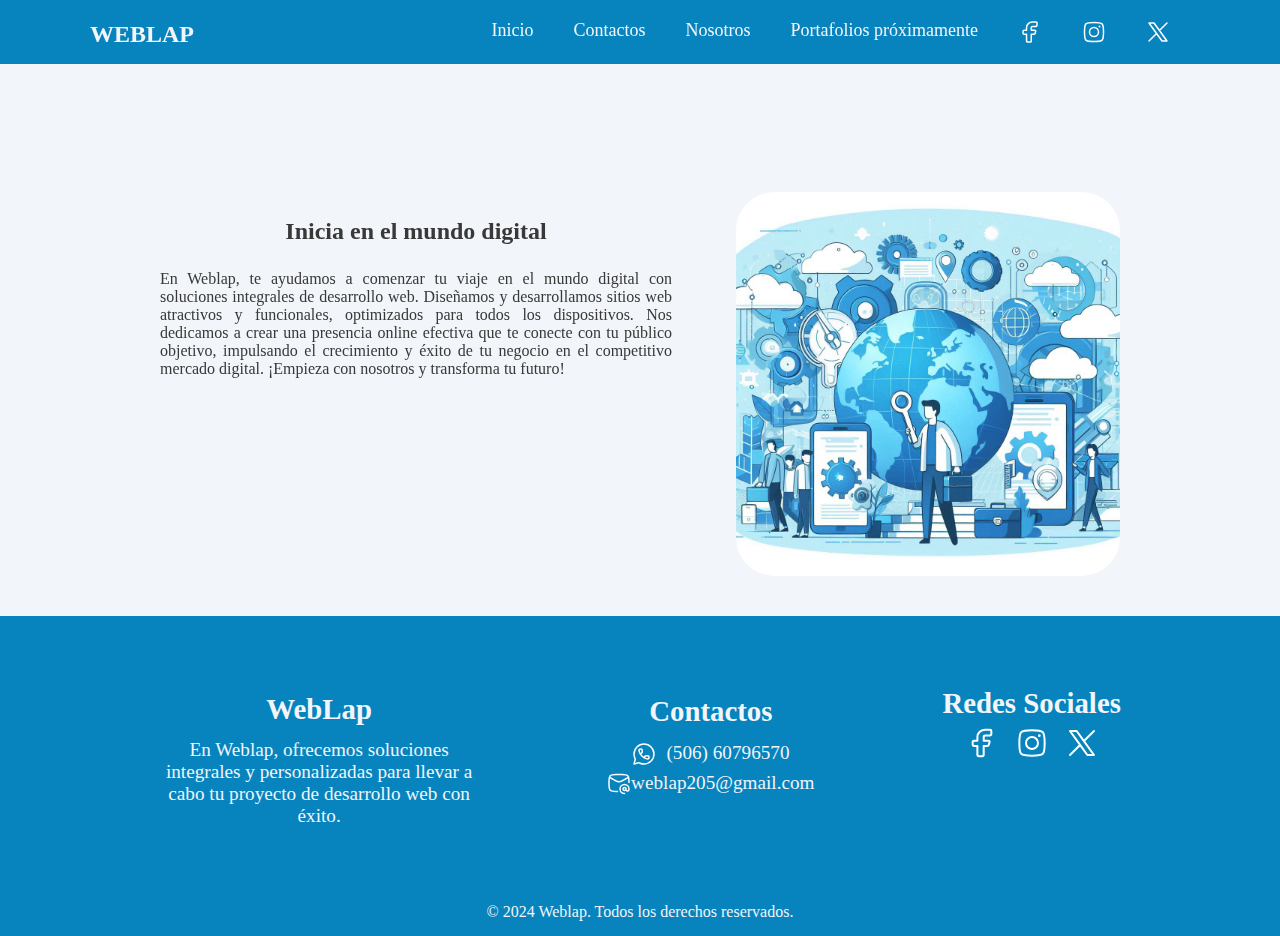
<file: mundo_digital.html>
<!DOCTYPE html>
<html lang="en">
<head>
    <meta charset="UTF-8">
    <meta name="viewport" content="width=device-width,user-scalabre=no,initial-scale=1.0,maximun-scale=1.0,minimum-scale=1.0">
    <title>WebLap</title>
    <link rel="stylesheet" href = "../css/mundo_digital.css" />
    <link rel="stylesheet" href="https://unpkg.com/aos@2.3.4/dist/aos.css">
    <link rel = "icon" href = "../imagenes/logo.jpeg">
</head>
<body>
    <header>
        <div class = "back">
            <div class = "menu container">
                <h1 id = "logo">WebLap</h1>
                <input type = "checkbox" id = "menu"/>
                <label for = "menu">
                    <img  src = "../imagenes/menu.png" class = "imagen-icono">
                </label>
                <nav class = "navbar">
                    <ul class = "enlaces">
                        <li><a id = "inicio"href = "../html/index.html">Inicio</a></li>
                        <li><a id = "blog" href = "index.html#contacto">Contactos</a></li>
                        <li><a id = "nosotros"href = "../html/nosotros.html">Nosotros</a></li>
                        <li><a id = "consejos"href = "#">Portafolios próximamente</a></li>
                        <li><a href = "https://www.facebook.com/profile.php?id=61561768546669"><img src = "../imagenes/facebook-02-stroke-rounded.svg"></a></li>
                        <li><a href = "https://www.instagram.com/weblap22"><img src = "../imagenes/instagram-stroke-rounded.svg"></a></li>
                        <li><a href = "https://www.x.com/weblap22"><img src = "../imagenes/new-twitter-stroke-rounded.svg"></a></li>
                    </ul>
                </nav>
            </div>
        </div>
    </header>
    <section class = "seccion_mundo_digital">
        <div class = "mundo_digital"data-aos="fade-up">
            <div class = "parte_1">
                <div class = "contenido_mundo_digital">
                    <h2 class = "titulo_mundo_digital">Inicia en el mundo digital</h2>
                    <p class = "texto_mundo_digital">
                        En Weblap, te ayudamos a comenzar tu viaje en el mundo digital con soluciones integrales de desarrollo web. Diseñamos y desarrollamos sitios web atractivos y funcionales, optimizados para todos los dispositivos. Nos dedicamos a crear una presencia online efectiva que te conecte con tu público objetivo, impulsando el crecimiento y éxito de tu negocio en el competitivo mercado digital. ¡Empieza con nosotros y transforma tu futuro!
                    </p>
                </div>
                <div class = "parte_2">
                    <img src = "../imagenes/mundo_digital.jpeg" class = "tamaño_imagen">
                </div>
            </div>
           
        </div>
    </section>
    <footer data-aos="fade-up">
        <div class = "contenido_footer">
            <div class = "descripcion">
                <h2 id = "titulo_descripcion">WebLap</h2>
                <p id = "texto_descripcion">
                    En Weblap, ofrecemos soluciones integrales y personalizadas para llevar a cabo tu proyecto de desarrollo web con éxito.
                </p>
            </div>
            <div class = "contact">
                <h2 id = "titulo_contact">Contactos</h2>
                <div class = "contenido_contac">
                    <div class = "whatsap">
                        <img src="../imagenes/whatsapp-stroke-rounded.svg">
                        <p class = "texto_contac">(506) 60796570</p>
                    </div>
                    <div class = "email">
                        <img src = "../imagenes/mail-at-sign-01-stroke-rounded.svg">
                        <a id = "correo" href = "mailto:weblap205@gmail.com">weblap205@gmail.com</a>
                    </div>
                </div>
            </div>
            <div class = "redes_sociales">
                <h2 id = "titulo_redes">Redes Sociales</h2>
                <div class = "contenido_redes">
                    <a class = "d"href = "https://www.facebook.com/profile.php?id=61561768546669" ><img src = "../imagenes/facebook-02-stroke-rounded.svg" class = "tamaño_redes"></a>
                    <a class = "d" href = "https://www.instagram.com/weblap22"><img src = "../imagenes/instagram-stroke-rounded.svg" class = "tamaño_redes"></a>
                    <a class = "d" href = "https://www.x.com/weblap22"><img src = "../imagenes/new-twitter-stroke-rounded.svg" class = "tamaño_redes"></a>
                </div>
            </div>
        </div>
        <div class = "derechos_reservados">
            <p>&copy; 2024 Weblap. Todos los derechos reservados.</p>
        </div>
        
    </footer>
    <script src="https://unpkg.com/aos@2.3.4/dist/aos.js"></script>
    <script>AOS.init();</script>
    
</body>
</html>
</file>
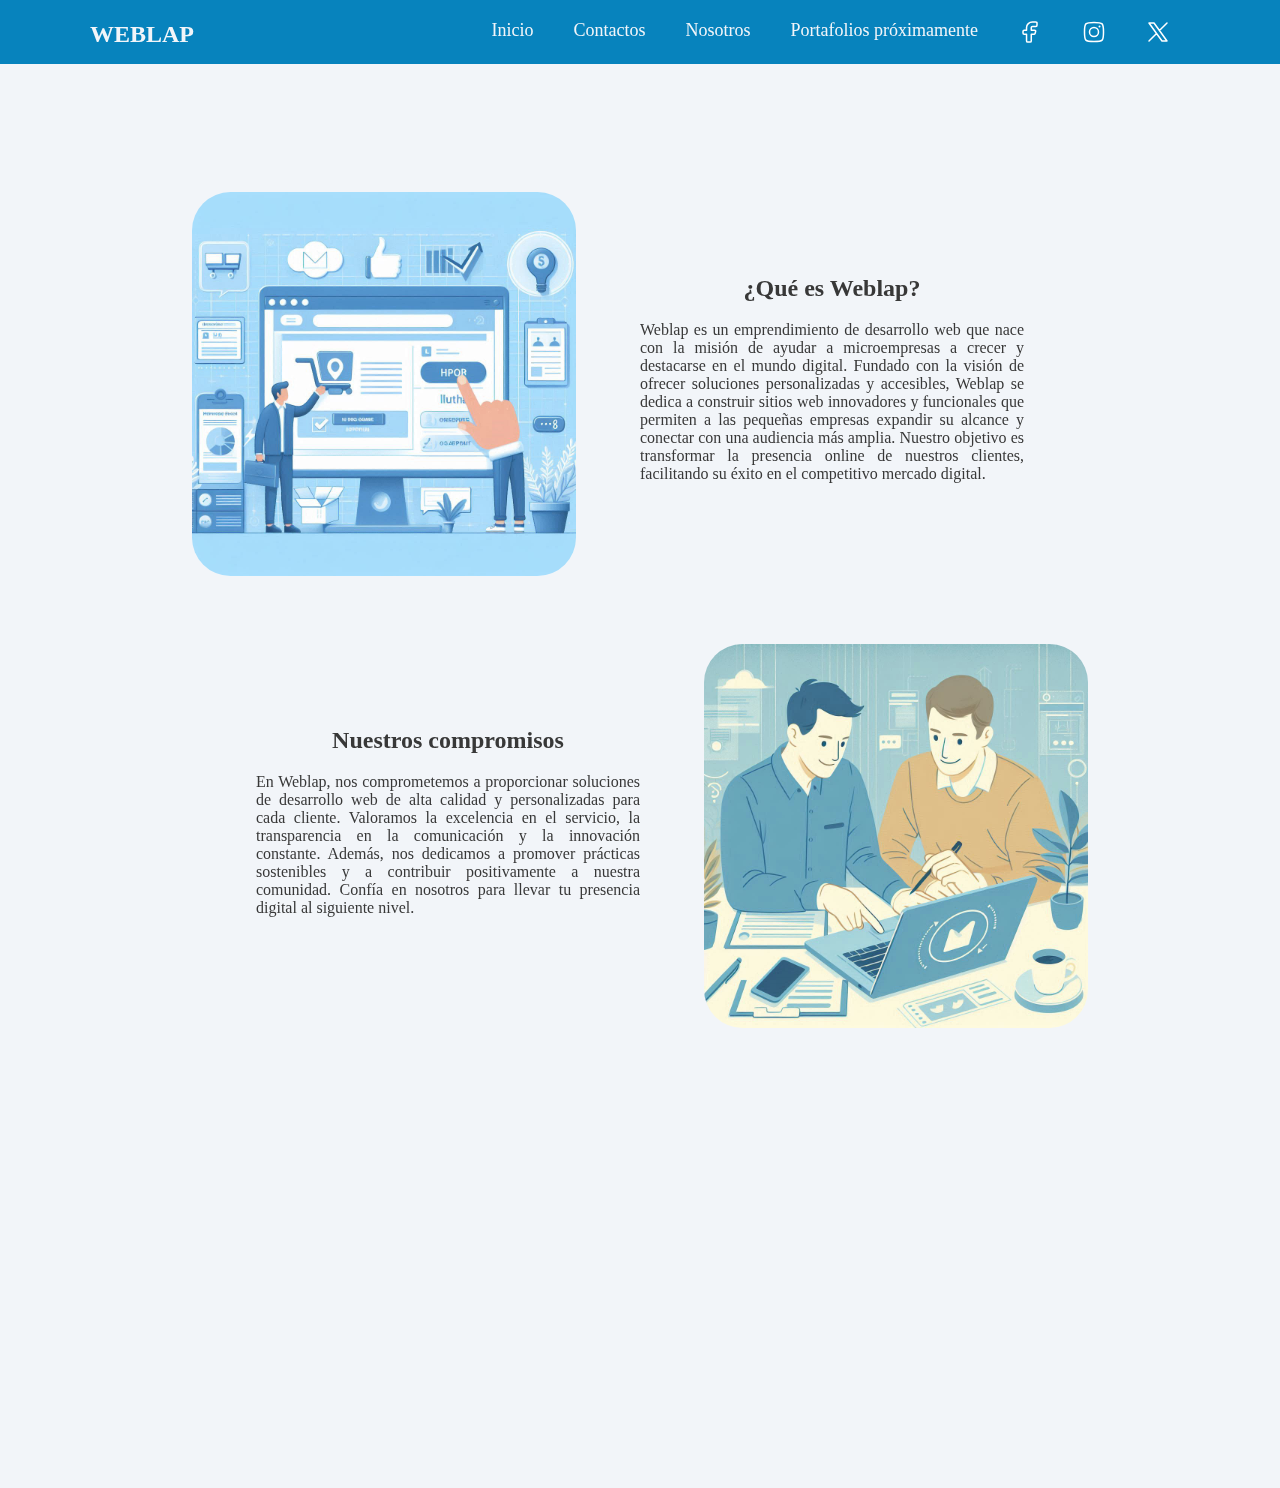
<file: nosotros.html>
<!DOCTYPE html>
<html lang="en">
<head>
    <meta charset="UTF-8">
    <meta name="viewport" content="width=device-width,user-scalabre=no,initial-scale=1.0,maximun-scale=1.0,minimum-scale=1.0">
    <title>WebLap</title>
    <link rel="stylesheet" href = "../css/nosotros.css" />
    <link rel="stylesheet" href="https://unpkg.com/aos@2.3.4/dist/aos.css">
    <link rel = "icon" href = "../imagenes/logo.jpeg">
</head>
<body>
    <header>
        <div class = "back">
            <div class = "menu container">
                <h1 id = "logo">WebLap</h1>
                <input type = "checkbox" id = "menu"/>
                <label for = "menu">
                    <img  src = "../imagenes/menu.png" class = "imagen-icono">
                </label>
                <nav class = "navbar">
                    <ul class = "enlaces">
                        <li><a id = "inicio"href = "../html/index.html">Inicio</a></li>
                        <li><a id = "blog" href = "index.html#contacto">Contactos</a></li>
                        <li><a id = "nosotros"href = "../html/nosotros.html">Nosotros</a></li>
                        <li><a id = "consejos"href = "#">Portafolios próximamente</a></li>
                        <li><a href = "https://www.facebook.com/profile.php?id=61561768546669"><img src = "../imagenes/facebook-02-stroke-rounded.svg"></a></li>
                        <li><a href = "https://www.instagram.com/weblap22"><img src = "../imagenes/instagram-stroke-rounded.svg"></a></li>
                        <li><a href = "https://www.x.com/weblap22"><img src = "../imagenes/new-twitter-stroke-rounded.svg"></a></li>
                    </ul>
                </nav>
            </div>
        </div>
    </header>
    <section class = "seccion_nosotros">
        <div class = "nosotros">
            <div class = "des"data-aos="fade-up">
                <div class = "imagen_nosotros_1">
                    <img src = "../imagenes/ayudar.jpeg" class = "tamaño_nosotros">
                </div>
                <div class = "contenido_nosotros">
                    <h2 class = "titulo_nosotros">¿Qué es Weblap?</h2>
                    <p class = "texto_nosotros">
                        Weblap es un emprendimiento de desarrollo web que nace con la misión de ayudar a microempresas a crecer y destacarse en el mundo digital. Fundado con la visión de ofrecer soluciones personalizadas y accesibles, Weblap se dedica a construir sitios web innovadores y funcionales que permiten a las pequeñas empresas expandir su alcance y conectar con una audiencia más amplia. Nuestro objetivo es transformar la presencia online de nuestros clientes, facilitando su éxito en el competitivo mercado digital.
                    </p>
                </div>
            </div>
            <div class = "proposito"data-aos="fade-up">
               
                <div class = "contenido_nosotros">
                    <h2 class = "titulo_nosotros">Nuestros compromisos</h2>
                    <p class = "texto_nosotros">
                        En Weblap, nos comprometemos a proporcionar soluciones de desarrollo web de alta calidad y personalizadas para cada cliente. Valoramos la excelencia en el servicio, la transparencia en la comunicación y la innovación constante. Además, nos dedicamos a promover prácticas sostenibles y a contribuir positivamente a nuestra comunidad. Confía en nosotros para llevar tu presencia digital al siguiente nivel.
                    </p>
                </div>
                <div class = "imagen_nosotros_1">
                    <img src = "../imagenes/proposito.jpeg" class = "tamaño_nosotros">
                </div>
            </div>
        </div>
    </section>
    <footer data-aos="fade-up">
        <div class = "contenido_footer">
            <div class = "descripcion">
                <h2 id = "titulo_descripcion">WebLap</h2>
                <p id = "texto_descripcion">
                    En Weblap, ofrecemos soluciones integrales y personalizadas para llevar a cabo tu proyecto de desarrollo web con éxito.
                </p>
            </div>
            <div class = "contact">
                <h2 id = "titulo_contact">Contactos</h2>
                <div class = "contenido_contac">
                    <div class = "whatsap">
                        <img src="../imagenes/whatsapp-stroke-rounded.svg">
                        <p class = "texto_contac">(506) 60796570</p>
                    </div>
                    <div class = "email">
                        <img src = "../imagenes/mail-at-sign-01-stroke-rounded.svg">
                        <a id = "correo" href = "mailto:weblap205@gmail.com">weblap205@gmail.com</a>
                    </div>
                </div>
            </div>
            <div class = "redes_sociales">
                <h2 id = "titulo_redes">Redes Sociales</h2>
                <div class = "contenido_redes">
                    <a class = "d"href = "https://www.facebook.com/profile.php?id=61561768546669" ><img src = "../imagenes/facebook-02-stroke-rounded.svg" class = "tamaño_redes"></a>
                    <a class = "d" href = "https://www.instagram.com/weblap22"><img src = "../imagenes/instagram-stroke-rounded.svg" class = "tamaño_redes"></a>
                    <a class = "d" href = "https://www.x.com/weblap22"><img src = "../imagenes/new-twitter-stroke-rounded.svg" class = "tamaño_redes"></a>
                </div>
            </div>
        </div>
        <div class = "derechos_reservados">
            <p>&copy; 2024 Weblap. Todos los derechos reservados.</p>
        </div>
        
    </footer>
    <script src="https://unpkg.com/aos@2.3.4/dist/aos.js"></script>
    <script>AOS.init();</script>
</body>
</html>
</file>
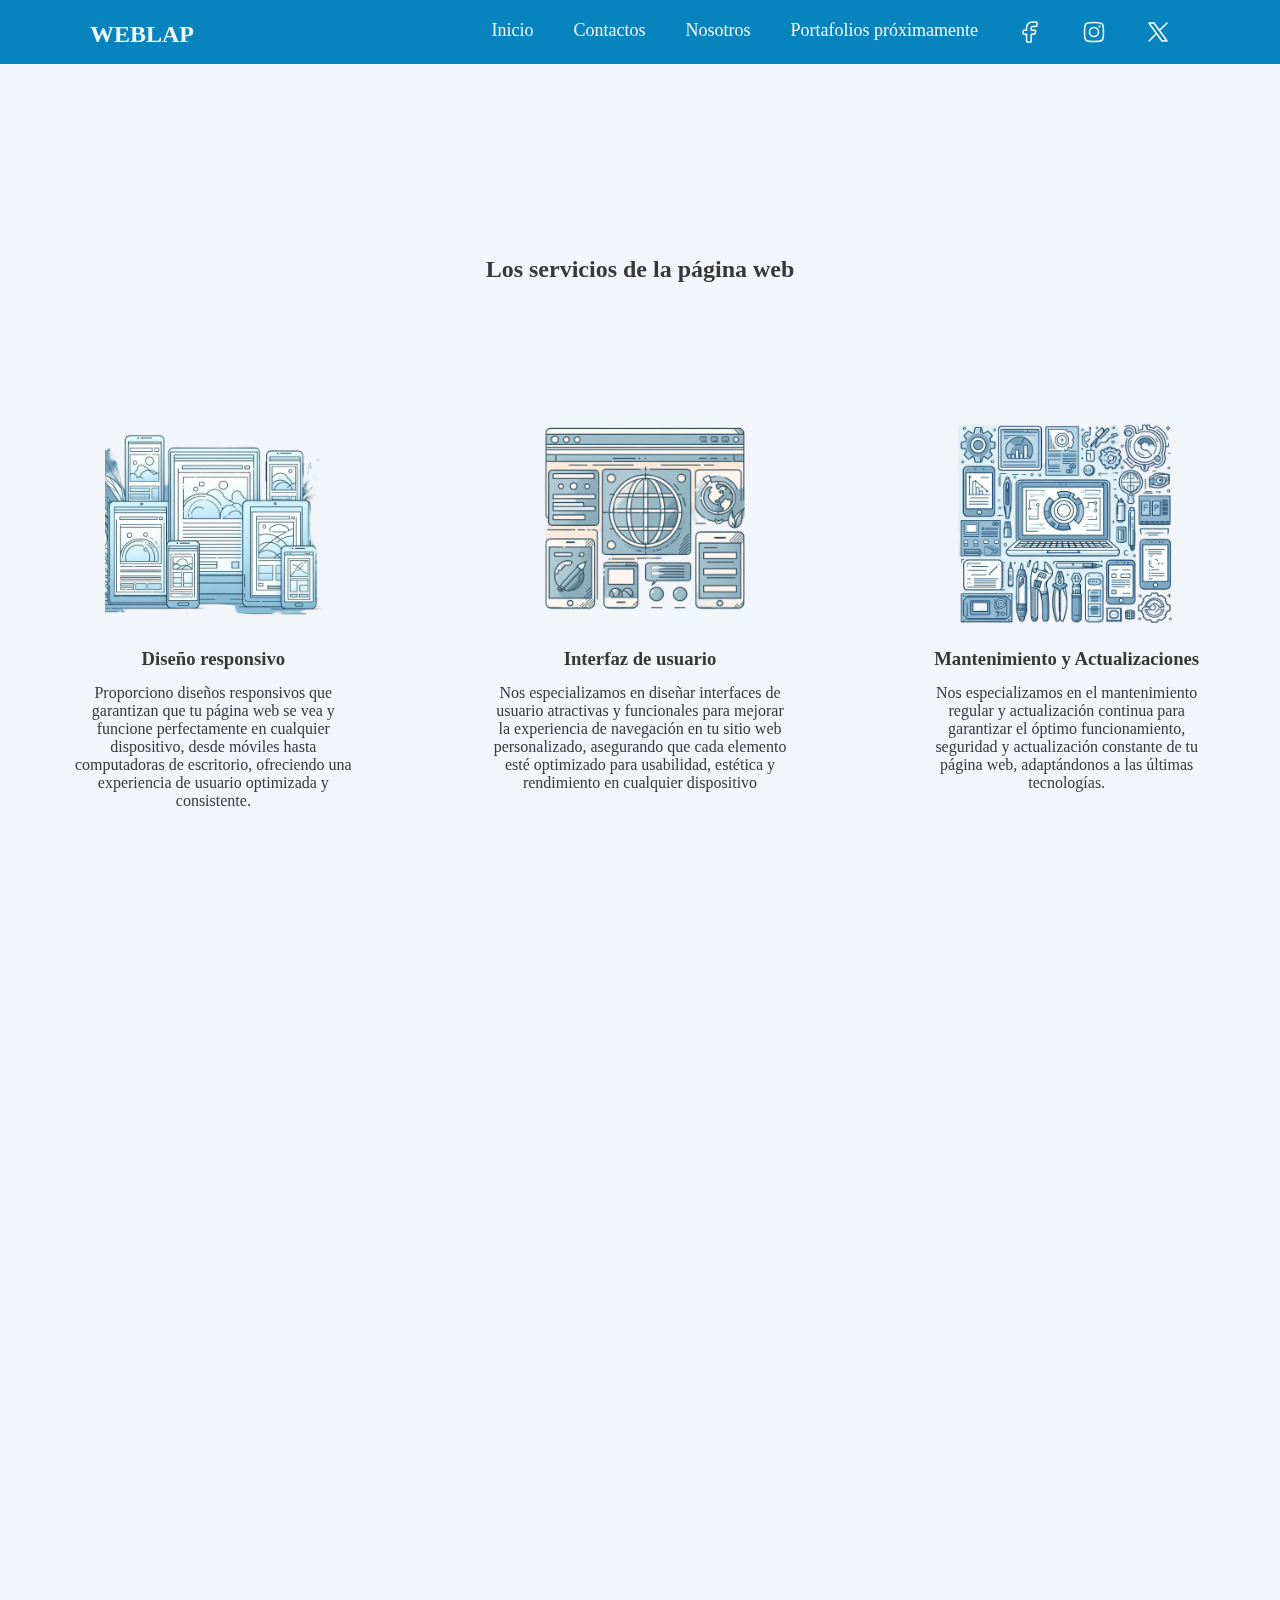
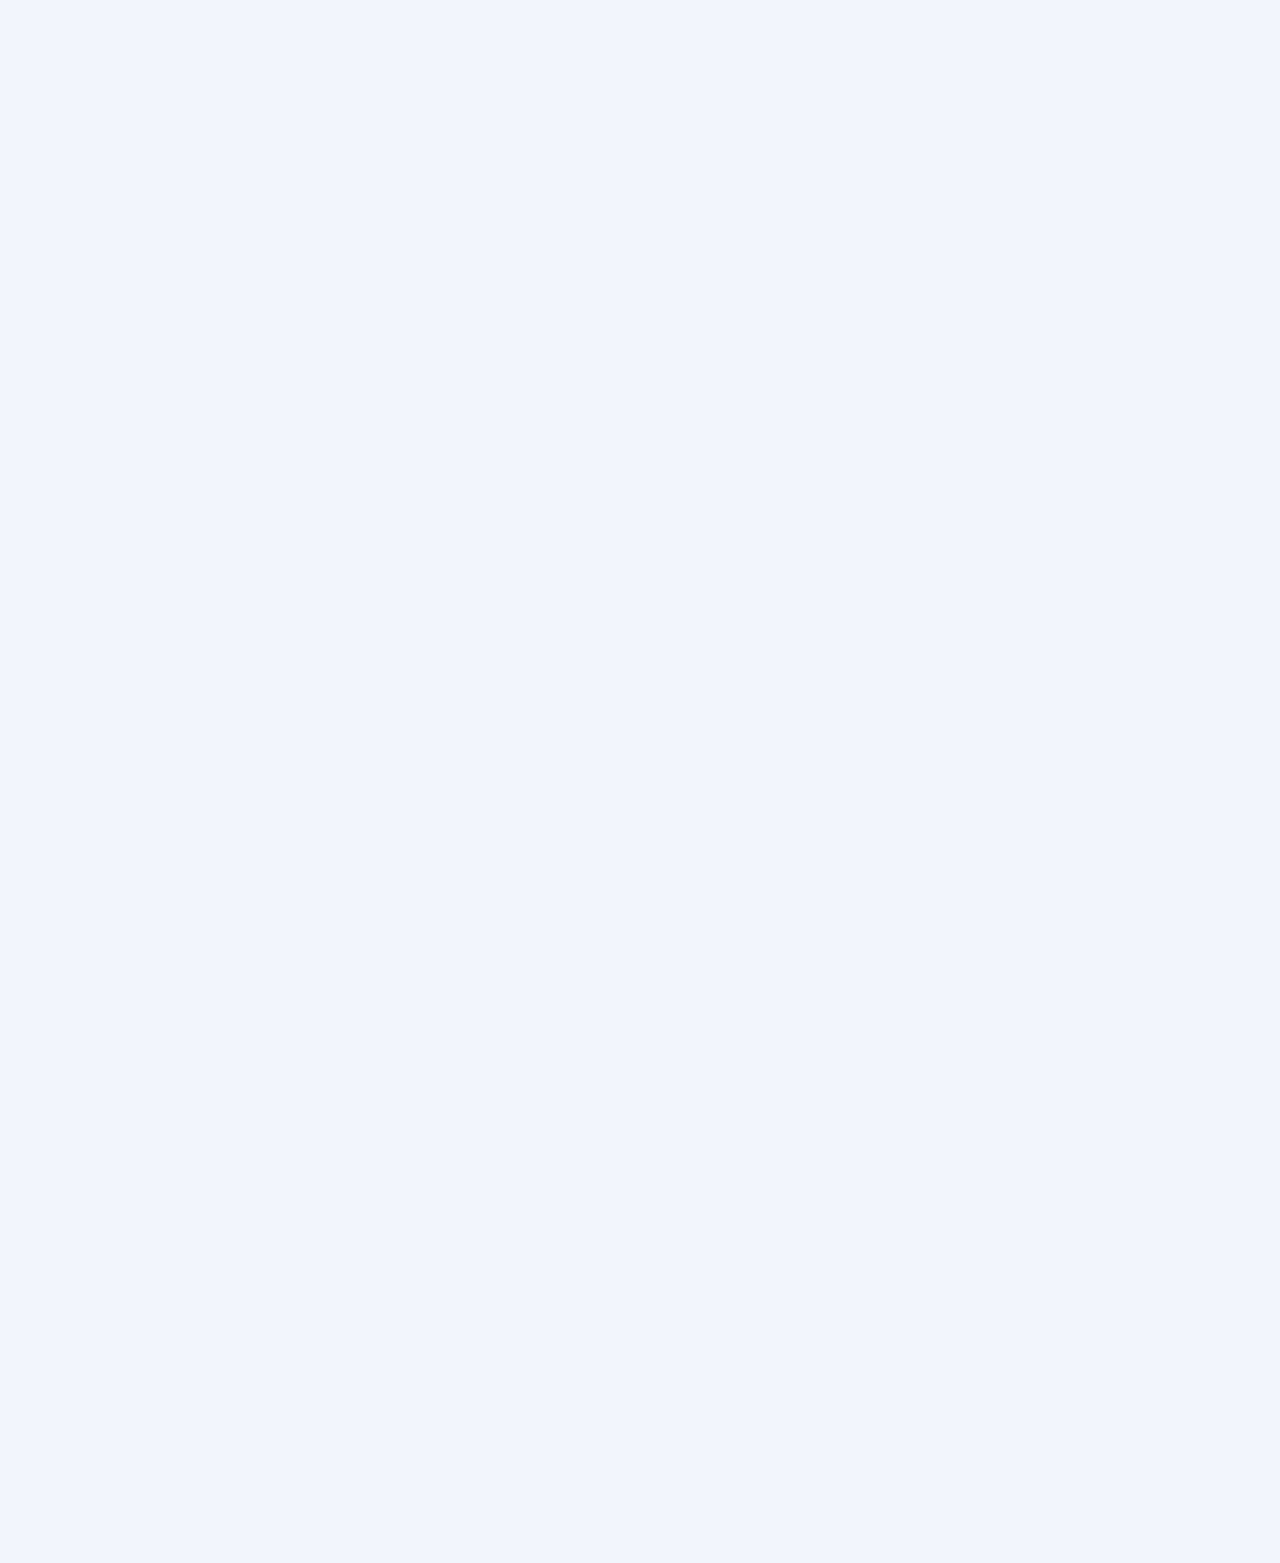
<file: servicios.html>
<!DOCTYPE html>
<html lang="en">
<head>
    <meta charset="UTF-8">
    <meta name="viewport" content="width=device-width,user-scalabre=no,initial-scale=1.0,maximun-scale=1.0,minimum-scale=1.0">
    <title>WebLap</title>
    <link rel="stylesheet" href = "../css/servicios.css" />
    <link rel="stylesheet" href="https://unpkg.com/aos@2.3.4/dist/aos.css">
    <link rel = "icon" href = "../imagenes/logo.jpeg">
</head>
<body>
    <header>
        <div class = "back">
            <div class = "menu container">
                <h1 id = "logo">WebLap</h1>
                <input type = "checkbox" id = "menu"/>
                <label for = "menu">
                    <img  src = "../imagenes/menu.png" class = "imagen-icono">
                </label>
                <nav class = "navbar">
                    <ul class = "enlaces">
                        <li><a id = "inicio"href = "../html/index.html">Inicio</a></li>
                        <li><a id = "blog" href = "index.html#contacto">Contactos</a></li>
                        <li><a id = "nosotros"href = "../html/nosotros.html">Nosotros</a></li>
                        <li><a id = "consejos"href = "#">Portafolios próximamente</a></li>
                        <li><a href = "https://www.facebook.com/profile.php?id=61561768546669"><img src = "../imagenes/facebook-02-stroke-rounded.svg"></a></li>
                        <li><a href = "https://www.instagram.com/weblap22"><img src = "../imagenes/instagram-stroke-rounded.svg"></a></li>
                        <li><a href = "https://www.x.com/weblap22"><img src = "../imagenes/new-twitter-stroke-rounded.svg"></a></li>
                    </ul>
                </nav>
            </div>
        </div>
    </header>
    <section class = "q"></section>
    <seccion class = "seccion_pagina_web">
        <div class = "pagina_web">
            <h2 id = "titulo_pagina" data-aos="fade-up">Los servicios de la página web</h2>
            <div class = "contenido_1" >
                <div class = "seccion_1" data-aos="fade-up">
                    <img src = "../imagenes/responsi.jpeg" class = "tamaño_pagina">
                    <h3 class = "titulo_paginas">Diseño responsivo</h3>
                    <p class = "texto_paginas">
                        Proporciono diseños responsivos que garantizan que tu página web se vea y funcione perfectamente en cualquier dispositivo, desde móviles hasta computadoras de escritorio, ofreciendo una experiencia de usuario optimizada y consistente.
                    </p>
                </div>
                <div class = "seccion_1" data-aos="fade-up">
                    <img src = "../imagenes/interfaz.jpeg" class = "tamaño_pagina">
                    <h3 class = "titulo_paginas">Interfaz de usuario</h3>
                    <p class = "texto_paginas">
                        Nos especializamos en diseñar interfaces de usuario atractivas y funcionales para mejorar la experiencia de navegación en tu sitio web personalizado, asegurando que cada elemento esté optimizado para usabilidad, estética y rendimiento en cualquier dispositivo
                    </p>
                </div>
                <div class = "seccion_1" data-aos="fade-up">
                    <img src = "../imagenes/actualizacion.jpeg" class = "tamaño_pagina">
                    <h3 class = "titulo_paginas">Mantenimiento y Actualizaciones</h3>
                    <p class = "texto_paginas">
                        Nos especializamos en el mantenimiento regular y actualización continua para garantizar el óptimo funcionamiento, seguridad y actualización constante de tu página web, adaptándonos a las últimas tecnologías.
                    </p>
                </div>
            </div>
            <div class = "contenido_2">
                <div class = "seccion_1" data-aos="fade-up">
                    <img src = "../imagenes/animacion.jpeg" class = "tamaño_pagina">
                    <h3 class = "titulo_paginas">Implementación de Animaciones</h3>
                    <p class = "texto_paginas">
                        Nos especializamos en la implementación de animaciones interactivas en tu página web, diseñadas para mejorar la dinámica y la experiencia del usuario. Esto asegura un entorno más atractivo, funcional y adaptado a las necesidades actuales del mercado digital.
                    </p>
                </div>
                <div class = "seccion_1" data-aos="fade-up">
                    <img src = "../imagenes/for.jpeg" class = "tamaño_pagina">
                    <h3 class = "titulo_paginas">Formularios interactivos</h3>
                    <p class = "texto_paginas">
                        Los formularios interactivos son clave en diseño web, mejorando la captura de datos con validaciones en tiempo real, retroalimentación dinámica, animaciones y funcionalidades intuitivas, facilitando una experiencia fluida y profesional para los usuarios finales.
                    </p>
                </div>
                <div class = "seccion_1" data-aos="fade-up">
                    <img src = "../imagenes/pagina_interactiva.jpeg" class = "tamaño_pagina">
                    <h3 class = "titulo_paginas">Páginas interactivas</h3>
                    <p class = "texto_paginas">
                        Desarrollo de páginas interactivas donde los usuarios interactúan activamente, ofreciendo contenido personalizado, experiencias web dinámicas y atractivas para mejorar la navegación y la participación del usuario.
                    </p>
                </div>
            </div>
        </div>
    </seccion>
    <section class = "servicios_cliente">
        <div class = "cliente">
            <h2 id = "titulo_cliente" data-aos="fade-up">Servicios con el cliente</h2>
            <div class = "contenido_3">
                <div class = "seccion_1" data-aos="fade-up">
                    <img src = "../imagenes/avance.jpeg" class = "tamaño_pagina">
                    <h3 class = "titulo_paginas">Avance del proyecto</h3>
                    <p class = "texto_paginas">
                        Cada semana, mantenemos al cliente informado con reportes detallados sobre el avance del proyecto, garantizando transparencia y ajustes según sus necesidades para lograr resultados satisfactorios y alineados con sus expectativas.
                    </p>
                </div>
                <div class = "seccion_1" data-aos="fade-up">
                    <img src = "../imagenes/comunicacion.jpeg" class = "tamaño_pagina">
                    <h3 class = "titulo_paginas">Comunicación constante</h3>
                    <p class = "texto_paginas">
                        Nos comunicamos regularmente con el cliente para obtener información sobre sus requisitos para la página y para discutir posibles modificaciones necesarias.
                    </p>
                </div>
            </div>
        </div>
    </section>
    <section class = "seccion_pagos">
        <div class = "pagos">
            <h2 id = "titulo_pagos" data-aos="fade-up">Servicios de pagos</h2>
            <div class = "contenido_4">
                <div class = "seccion_1" data-aos="fade-up">
                    <img src = "../imagenes/pagos flexibles.jpeg" class = "tamaño_pagina">
                    <h3 class = "titulo_paginas">Pagos flexibles</h3>
                    <p class = "texto_paginas">
                        Proporcionamos flexibilidad en las cuotas de pago para adaptarnos al presupuesto del cliente, asegurando comodidad y satisfacción durante todo el proceso.
                    </p>
                </div>
                <div class = "seccion_1" data-aos="fade-up">
                    <img src = "../imagenes/arreglo.jpeg" class = "tamaño_pagina">
                    <h3 class = "titulo_paginas">Arreglos de pagos</h3>
                    <p class = "texto_paginas">
                        Brindamos la posibilidad de que el cliente pague con productos de valor equivalente a la página web, ofreciendo flexibilidad en las opciones de pago.
                    </p>
                </div>
                <div class = "seccion_1" data-aos="fade-up">
                    <img src = "../imagenes/partes.jpeg" class = "tamaño_pagina">
                    <h3 class = "titulo_paginas">Pagar el proyecto en partes</h3>
                    <p class = "texto_paginas">
                        Ofrecemos la flexibilidad de pagar el proyecto en partes según las preferencias del cliente, gestionando y programando los pagos de acuerdo a su conveniencia.
                    </p>
                </div>
            </div>
        </div>
    </section>
    <footer data-aos="fade-up">
        <div class = "contenido_footer">
            <div class = "descripcion">
                <h2 id = "titulo_descripcion">WebLap</h2>
                <p id = "texto_descripcion">
                    En Weblap, ofrecemos soluciones integrales y personalizadas para llevar a cabo tu proyecto de desarrollo web con éxito.
                </p>
            </div>
            <div class = "contact">
                <h2 id = "titulo_contact">Contactos</h2>
                <div class = "contenido_contac">
                    <div class = "whatsap">
                        <img src="../imagenes/whatsapp-stroke-rounded.svg">
                        <p class = "texto_contac">(506) 60796570</p>
                    </div>
                    <div class = "email">
                        <img src = "../imagenes/mail-at-sign-01-stroke-rounded.svg">
                        <a id = "correo" href = "mailto:weblap205@gmail.com">weblap205@gmail.com</a>
                    </div>
                </div>
            </div>
            <div class = "redes_sociales">
                <h2 id = "titulo_redes">Redes Sociales</h2>
                <div class = "contenido_redes">
                    <a class = "d"href = "https://www.facebook.com/profile.php?id=61561768546669" ><img src = "../imagenes/facebook-02-stroke-rounded.svg" class = "tamaño_redes"></a>
                    <a class = "d" href = "https://www.instagram.com/weblap22"><img src = "../imagenes/instagram-stroke-rounded.svg" class = "tamaño_redes"></a>
                    <a class = "d" href = "https://www.x.com/weblap22"><img src = "../imagenes/new-twitter-stroke-rounded.svg" class = "tamaño_redes"></a>
                </div>
            </div>
        </div>
        <div class = "derechos_reservados">
            <p>&copy; 2024 Weblap. Todos los derechos reservados.</p>
        </div>
        
    </footer>
    <script src="https://unpkg.com/aos@2.3.4/dist/aos.js"></script>
    <script>AOS.init();</script>
</body>
</html>
</file>
<file: css/mundo_digital.css>
header{
    position: sticky;
    top: 0;
    z-index: 1000;
   
}
*{
    font-family:Georgia, 'Times New Roman', Times, serif;
    padding: 0%;
    margin: 0%;
    box-sizing: border-box;
    text-decoration: none;
  
}
.enlaces{
    list-style: none;
}
body{
    background-color:#F2F5F9;

}
.container{
    max-width: 1100px;
    margin: 0 auto;
}
.back{
    padding: 32px 0;
    background-color: #0783bd;
}
.menu{
    position: absolute;
    top:0;
    left: 0;
    right: 0;
    display: flex;
    align-items: center;
    justify-content: space-between;
    z-index: 1000;
}
#logo{
    font-size: 24px;
    color:#F2F5F9;
    font-weight: 800;
    text-transform: uppercase;
}
.menu .navbar ul li{
    position: relative;
    float: left;

}
.menu .navbar ul li a{
    font-size: 18px;
    padding: 20px;
    color:#F2F5F9;
    display: block;
}
.menu .navbar ul li a:hover{
    color:#a1e5fa;
    text-decoration: underline;
    
}
#menu{
    display: none;
}
.imagen-icono{
    width: 40px;
}
.menu label{
    cursor: pointer;
    display: none;
}
@media(max-width:991px){
    .menu{
        padding: 18px;
    }
    .menu label{
        display: initial;
    }
    .back{
        padding: 40px 0;
    }
    .menu .navbar{
        position: absolute;
        top:100%;
        left:0;
        right: 0;
        background-color:#0783bd;
        display: none;
    }
    .menu .navbar ul li{
        width: 100%;
    }
    #menu:checked ~ .navbar{
        display: initial;
    }
}
/*seccion mundo digital*/
.tamaño_imagen{
    width: 30vw;
    height: 30vw;
    border-radius: 10%;
}
.seccion_mundo_digital{
    position: relative;
    top:10vw;
}
.parte_1{
    display: flex;
    justify-content: center;
}
.contenido_mundo_digital{
    width: 40vw;
    color:#383838;
    margin-right: 5%;
    text-align: justify;
}
.titulo_mundo_digital{
    margin: 5%;
    text-align: center;
}
@media screen and (max-width:600px){
    .parte_1{
        display: block;
    }
    .contenido_mundo_digital{
        width: 100%;
    }
    .parte_2{
        text-align: center;
    }
    .tamaño_imagen{
        width: 60vw;
        height: 60vw;
    }
}
@media screen and (max-width:991px) and (min-width:601px){
    .contenido_mundo_digital{
        width: 60vw;
    }
    .seccion_mundo_digital{
        position: relative;
        top:20vw;
    }
}
/*seccion footer*/
footer{
    margin-top: 5%;
    background-color: #0783bd;
    height: 25vw;
    position: relative;
    top:100px;
}
.descripcion{
    color:#F2F5F9;
    text-align: center;
    width: 25vw;
    font-size: 120%;
    margin-top: 5%;
    margin-left: 5%;
    margin-right: 5%;
}
#titulo_descripcion{
    margin: 4%;
}
.contenido_footer{
    display: flex;
    justify-content: center;
}
.whatsap{
    display: flex;
    justify-content: center;
    color:#F2F5F9;
    margin-top: 3%;
}
.email{
    display: flex;
    justify-content: center;
    color:#F2F5F9;
    margin-top: 3%;
}
#titulo_contact{
    text-align: center;
    color: #F2F5F9;
    margin: 7%;
}
.contact{
    font-size: 120%;
    margin-top: 5%;
    margin-left: 5%;
    margin-right: 5%;
   
}
.texto_contac{
    margin-left: 5%;
}
#titulo_redes{
    text-align: center;
    color: #F2F5F9;
    margin-top: 4%;
    margin-bottom: 4%;
}
.contenido_redes{
    display: flex;
    justify-content: center;
}
.tamaño_redes{
    width: 2.5vw;
    height: 2.5vw;

}
.d{
    margin-left: 5%;
    margin-right: 5%;
}
.redes_sociales{
    font-size: 120%;
    margin-top: 5%;
    margin-left: 5%;
    margin-right: 5%;
}
.derechos_reservados{
    display: flex;
    justify-content: center;
    color:#F2F5F9;
    margin: 6%;
}
#correo{
    color:#F2F5F9
}
@media screen and (max-width:600px){
    footer{
        position: relative;
        top:100px;
        height: auto;
    }
    .contenido_footer{
        display: block;
    }
    .descripcion{
        width: 100%;
        margin-left: 1%;
        margin-right: 1%;
    }
    .tamaño_redes{
        width: 10vw;
        height: 10vw;
    
    }
    .derechos_reservados{
        margin: 0%;
        margin-top: 6%;
    }
}
@media screen and (max-width:991px) and (min-width:601px){
    footer{
        height: auto;
        padding-bottom: 1%;
        position: relative;
        top:600px;
    }
    .descripcion{
        margin-left: 5%;
        margin-right: 5%;
        width: 40vw;
        font-size: 90%;
    }
    .contact{
        font-size: 100%;
        margin-top: 5%;
        margin-left: 5%;
        margin-right: 5%;
       
    }
    .redes_sociales{
        font-size: 100%;
        margin-top: 5%;
        margin-left: 5%;
        margin-right: 5%;
    }
    .tamaño_redes{
        width: 4vw;
        height: 4vw;
    
    }
}
@media screen and (max-width:1274px){
    footer{
        height: auto;
        padding-bottom: 1%;
    }
}
</file>
<file: css/nosotros.css>
/*header*/
header{
    position: sticky;
    top: 0;
    z-index: 1000;
   
}
*{
    font-family:Georgia, 'Times New Roman', Times, serif;
    padding: 0%;
    margin: 0%;
    box-sizing: border-box;
    text-decoration: none;
  
}
.enlaces{
    list-style: none;
}
body{
    background-color:#F2F5F9;

}
.container{
    max-width: 1100px;
    margin: 0 auto;
}
.back{
    padding: 32px 0;
    background-color: #0783bd;
}
.menu{
    position: absolute;
    top:0;
    left: 0;
    right: 0;
    display: flex;
    align-items: center;
    justify-content: space-between;
    z-index: 1000;
}
#logo{
    font-size: 24px;
    color:#F2F5F9;
    font-weight: 800;
    text-transform: uppercase;
}
.menu .navbar ul li{
    position: relative;
    float: left;

}
.menu .navbar ul li a{
    font-size: 18px;
    padding: 20px;
    color:#F2F5F9;
    display: block;
}
.menu .navbar ul li a:hover{
    color:#a1e5fa;
    text-decoration: underline;
    
}
#menu{
    display: none;
}
.imagen-icono{
    width: 40px;
}
.menu label{
    cursor: pointer;
    display: none;
}
@media(max-width:991px){
    .menu{
        padding: 18px;
    }
    .menu label{
        display: initial;
    }
    .back{
        padding: 40px 0;
    }
    .menu .navbar{
        position: absolute;
        top:100%;
        left:0;
        right: 0;
        background-color:#0783bd;
        display: none;
    }
    .menu .navbar ul li{
        width: 100%;
    }
    #menu:checked ~ .navbar{
        display: initial;
    }
}
/*seccion nosotros*/
.seccion_nosotros{
    position: relative;
    top:10vw;
}
.tamaño_nosotros{
    width: 30vw;
    height: 30vw;
    border-radius: 10%;
}
.des{
    display: flex;
    justify-content: center;
}
.contenido_nosotros{
    width: 30vw;
    color:#383838;
    text-align: justify;
    margin: 5%;
}
.titulo_nosotros{
    margin: 5%;
    text-align: center;
    color: #383838;
}
.proposito{
    display: flex;
    justify-content: center;
    margin-top: 5%;
   
}
@media screen and (max-width:600px){
    .des{
        display: block;
        text-align: center;
    }
    .proposito{
        display: block;
        text-align: center;
    }
    .contenido_nosotros{
        width: 100%;
        height: auto;
        margin: 0;
    }
    .tamaño_nosotros{
        width: 60vw;
        height: 60vw;
    }
}
@media screen and (max-width:991px) and (min-width:601px){
    .contenido_nosotros{
        width: 60vw;
    }
}
/*seccion footer*/
footer{
    margin-top: 5%;
    background-color: #0783bd;
    height: 25vw;
    position: relative;
    top:100px;
}
.descripcion{
    color:#F2F5F9;
    text-align: center;
    width: 25vw;
    font-size: 120%;
    margin-top: 5%;
    margin-left: 5%;
    margin-right: 5%;
}
#titulo_descripcion{
    margin: 4%;
}
.contenido_footer{
    display: flex;
    justify-content: center;
}
.whatsap{
    display: flex;
    justify-content: center;
    color:#F2F5F9;
    margin-top: 3%;
}
.email{
    display: flex;
    justify-content: center;
    color:#F2F5F9;
    margin-top: 3%;
}
#titulo_contact{
    text-align: center;
    color: #F2F5F9;
    margin: 7%;
}
.contact{
    font-size: 120%;
    margin-top: 5%;
    margin-left: 5%;
    margin-right: 5%;
   
}
.texto_contac{
    margin-left: 5%;
}
#titulo_redes{
    text-align: center;
    color: #F2F5F9;
    margin-top: 4%;
    margin-bottom: 4%;
}
.contenido_redes{
    display: flex;
    justify-content: center;
}
.tamaño_redes{
    width: 2.5vw;
    height: 2.5vw;

}
.d{
    margin-left: 5%;
    margin-right: 5%;
}
.redes_sociales{
    font-size: 120%;
    margin-top: 5%;
    margin-left: 5%;
    margin-right: 5%;
}
.derechos_reservados{
    display: flex;
    justify-content: center;
    color:#F2F5F9;
    margin: 6%;
}
#correo{
    color:#F2F5F9
}

@media screen and (max-width:600px){
    footer{
        position: relative;
        top:100px;
        height: auto;
    }
    .contenido_footer{
        display: block;
    }
    .descripcion{
        width: 100%;
        margin-left: 1%;
        margin-right: 1%;
    }
    .tamaño_redes{
        width: 10vw;
        height: 10vw;
    
    }
    .derechos_reservados{
        margin: 0%;
        margin-top: 6%;
    }
}
@media screen and (max-width:991px) and (min-width:601px){
    footer{
        height: auto;
        padding-bottom: 1%;
        position: relative;
        top:300px;
    }
    .descripcion{
        margin-left: 5%;
        margin-right: 5%;
        width: 40vw;
        font-size: 90%;
    }
    .contact{
        font-size: 100%;
        margin-top: 5%;
        margin-left: 5%;
        margin-right: 5%;
       
    }
    .redes_sociales{
        font-size: 100%;
        margin-top: 5%;
        margin-left: 5%;
        margin-right: 5%;
    }
    .tamaño_redes{
        width: 4vw;
        height: 4vw;
    
    }
}
@media screen and (max-width:1274px){
    footer{
        height: auto;
        padding-bottom: 1%;
    }
}
</file>
<file: css/servicios.css>
/*header*/
header{
    position: sticky;
    top: 0;
    z-index: 1000;
   
}
*{
    font-family:Georgia, 'Times New Roman', Times, serif;
    padding: 0%;
    margin: 0%;
    box-sizing: border-box;
    text-decoration: none;
  
}
.enlaces{
    list-style: none;
}
body{
    background-color:#F2F5F9;

}
.container{
    max-width: 1100px;
    margin: 0 auto;
}
.back{
    padding: 32px 0;
    background-color: #0783bd;
}
.menu{
    position: absolute;
    top:0;
    left: 0;
    right: 0;
    display: flex;
    align-items: center;
    justify-content: space-between;
    z-index: 1000;
}
#logo{
    font-size: 24px;
    color:#F2F5F9;
    font-weight: 800;
    text-transform: uppercase;
}
.menu .navbar ul li{
    position: relative;
    float: left;

}
.menu .navbar ul li a{
    font-size: 18px;
    padding: 20px;
    color:#F2F5F9;
    display: block;
}
.menu .navbar ul li a:hover{
    color:#a1e5fa;
    text-decoration: underline;
    
}
#menu{
    display: none;
}
.imagen-icono{
    width: 40px;
}
.menu label{
    cursor: pointer;
    display: none;
}
@media(max-width:991px){
    .menu{
        padding: 18px;
    }
    .menu label{
        display: initial;
    }
    .back{
        padding: 40px 0;
    }
    .menu .navbar{
        position: absolute;
        top:100%;
        left:0;
        right: 0;
        background-color:#0783bd;
        display: none;
    }
    .menu .navbar ul li{
        width: 100%;
    }
    #menu:checked ~ .navbar{
        display: initial;
    }
}
.q{
    height: 10vw;
}
/*SECCION PAGINA WEB*/

#titulo_pagina{
    text-align: center;
    color:#383838;
    margin: 5%;
}
#titulo_cliente{
    text-align: center;
    color:#383838;
    margin: 5%;
}
#titulo_pagos{
    text-align: center;
    color:#383838;
    margin: 5%;
}
.seccion_1{
    width: 25vw;
    text-align: center;
    color:#383838;
    margin: 5%;
}
.tamaño_pagina{
    width: 17vw;
    height: 17vw;
}
.titulo_paginas{
    margin: 5%;
}
.contenido_1{
    display: flex;
    justify-content: center;
}
.contenido_2{
    display: flex;
    justify-content: center;
}
.contenido_3{
    display: flex;
    justify-content: center;
}
.contenido_4{
    display: flex;
    justify-content: center;
}
@media screen and (max-width:600px){
    .contenido_1{
        display: block;
    }
    .contenido_2{
        display: block;
    }
    .contenido_3{
        display: block;
    }
    .contenido_4{
        display: block;
    }
    .tamaño_pagina{
        width: 60vw;
        height: 60vw;
    }
    .seccion_1{
        width: 100%;
        height: auto;
        margin: 0;
    }
    .titulo_paginas{
        margin-bottom: 5%;
        margin-top: 5%;
    }
}
@media screen and (min-width:601px) and (max-width:991px){
    .seccion_1{
        margin:0.5%;
        width: 60vw;
        font-size: 90%;
    }
}
/*seccion footer*/
footer{
    margin-top: 5%;
    background-color: #0783bd;
    height: 25vw;
}
.descripcion{
    color:#F2F5F9;
    text-align: center;
    width: 25vw;
    font-size: 120%;
    margin-top: 5%;
    margin-left: 5%;
    margin-right: 5%;
}
#titulo_descripcion{
    margin: 4%;
}
.contenido_footer{
    display: flex;
    justify-content: center;
}
.whatsap{
    display: flex;
    justify-content: center;
    color:#F2F5F9;
    margin-top: 3%;
}
.email{
    display: flex;
    justify-content: center;
    color:#F2F5F9;
    margin-top: 3%;
}
#titulo_contact{
    text-align: center;
    color: #F2F5F9;
    margin: 7%;
}
.contact{
    font-size: 120%;
    margin-top: 5%;
    margin-left: 5%;
    margin-right: 5%;
   
}
.texto_contac{
    margin-left: 5%;
}
#titulo_redes{
    text-align: center;
    color: #F2F5F9;
    margin-top: 4%;
    margin-bottom: 4%;
}
.contenido_redes{
    display: flex;
    justify-content: center;
}
.tamaño_redes{
    width: 2.5vw;
    height: 2.5vw;

}
.d{
    margin-left: 5%;
    margin-right: 5%;
}
.redes_sociales{
    font-size: 120%;
    margin-top: 5%;
    margin-left: 5%;
    margin-right: 5%;
}
.derechos_reservados{
    display: flex;
    justify-content: center;
    color:#F2F5F9;
    margin: 6%;
}
#correo{
    color:#F2F5F9
}
@media screen and (max-width:600px){
    footer{
        height: auto;
    }
    .contenido_footer{
        display: block;
    }
    .descripcion{
        width: 100%;
        margin-left: 1%;
        margin-right: 1%;
    }
    .tamaño_redes{
        width: 10vw;
        height: 10vw;
    
    }
    .derechos_reservados{
        margin: 0%;
        margin-top: 6%;
    }
}
@media screen and (max-width:991px) and (min-width:601px){
    footer{
        height: auto;
        padding-bottom: 1%;
    }
    .descripcion{
        margin-left: 5%;
        margin-right: 5%;
        width: 40vw;
        font-size: 90%;
    }
    .contact{
        font-size: 100%;
        margin-top: 5%;
        margin-left: 5%;
        margin-right: 5%;
       
    }
    .redes_sociales{
        font-size: 100%;
        margin-top: 5%;
        margin-left: 5%;
        margin-right: 5%;
    }
    .tamaño_redes{
        width: 4vw;
        height: 4vw;
    
    }
}
@media screen and (max-width:1274px){
    footer{
        height: auto;
        padding-bottom: 1%;
    }
}
</file>
